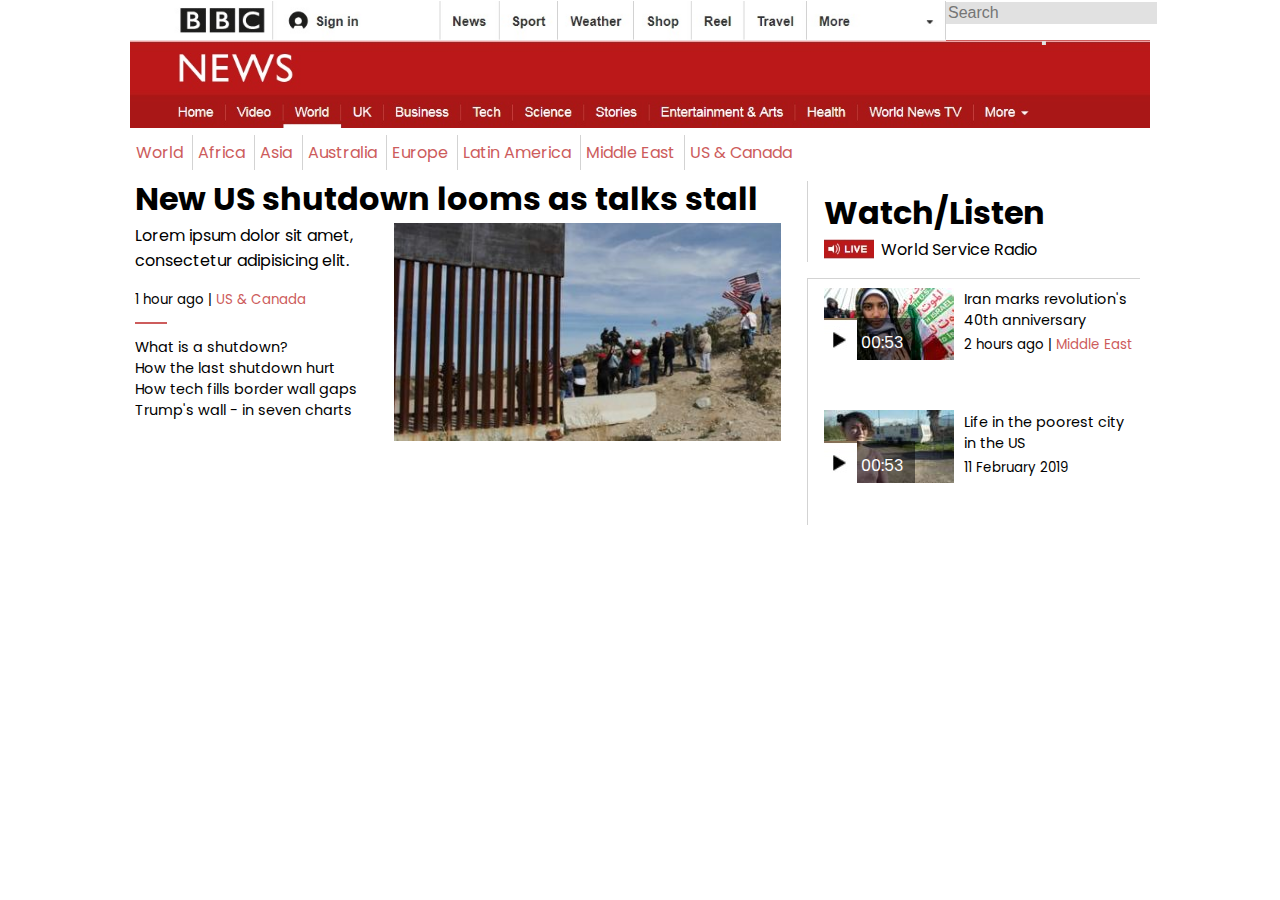
<file: D21125387-HTML-TEST-1/index.html>
<!DOCTYPE html>
<!--
    Author: D21125387
    Credits: LineAwesome, Icons8 <- used for search and clock icons in this project
-->
<html lang="en">
<head>
    <meta charset="UTF-8">
    <title>D21125387 - HTML TEST 1</title>
    <link rel="stylesheet" href="style.css">
    <link rel="stylesheet" href="https://maxst.icons8.com/vue-static/landings/line-awesome/line-awesome/1.3.0/css/line-awesome.min.css">
</head>
<body>
<!-- Top to bottom -->
    <div class="container d-flex flex-dir-column poppins">
        <div class="topbanner">
            <div class="d-flex flex-dir-row align-items-center justify-content-center">
                <div class="topbanner-image">
                    <img src="assets/img/topbanner.jpg" alt="Top banner" class="image-fluid">
                </div>
                <div class="topbanner-form">
                    <form action="">
                        <label for="search"></label><input type="text" name="search" id="search" placeholder="Search">
                        <button type="submit" style="transform: translateX(-100%)"><i class="las la-search"></i></button>
                    </form>
                </div>
            </div>
        </div>
        <div class="lowerbanner">
            <img src="assets/img/lowbanner.jpg" alt="Low banner" class="image-fluid">
        </div>
        <div class="breadcrumb">
            <ul>
                <li><a href="#">World</a></li>
                <li><a href="#">Africa</a></li>
                <li><a href="#">Asia</a></li>
                <li><a href="#">Australia</a></li>
                <li><a href="#">Europe</a></li>
                <li><a href="#">Latin America</a></li>
                <li><a href="#">Middle East</a></li>
                <li><a href="#">US & Canada</a></li>
            </ul>
        </div>
        <div class="row d-flex flex-dir-row">
            <section class="main">
                <h1>New US shutdown looms as talks stall</h1>
                <article>
                    <div class="row d-flex flex-dir-row">
                        <div class="article-text">
                            <p>Lorem ipsum dolor sit amet, consectetur adipisicing elit.</p>
                            <p><small><span class="clock"><i class="las la-clock"></i></span> 1 hour ago | <a href="#">US & Canada</a></small></p>
                            <span class="underline" style="transform: translateY(-100%)">&nbsp;&nbsp;&nbsp;&nbsp;&nbsp;&nbsp;&nbsp;&nbsp;</span>
                            <div class="widget-links">
                            <ul>
                                <li><a href="#">What is a shutdown?</a></li>
                                <li><a href="#">How the last shutdown hurt</a></li>
                                <li><a href="#">How tech fills border wall gaps</a></li>
                                <li><a href="#">Trump's wall - in seven charts</a></li>
                            </ul>
                        </div>
                        </div>
                        <div class="article-image">
                            <img src="assets/img/mainnews.jpg" alt="Main news" class="image-fluid">
                        </div>
                    </div>
                </article>
            </section>
            <section class="sidebar d-flex flex-dir-column">
                <div class="widget-1">
                    <div class="widget-item">
                        <h1>Watch/Listen</h1>
                        <div class="d-flex flex-dir-row align-items-center">
                            <img src="assets/img/live.jpg" alt="Live" class="align-items-center live">
                            <p style="margin-left: 2.5%">World Service Radio</p>
                        </div>
                    </div>
                </div>
                <div class="widget-2">
                    <div class="row">
                        <div class="widget-item">
                            <div class="widget-image d-flex flex-dir-column justify-content-center">
                                <img src="assets/img/video1.jpg" alt="Video 1">
                                <div class="play-arrow" style="height: 42px;">
                                    <img src="assets/img/arrow.jpg" alt="Play arrow" style="display: inline-block">
                                    <p style="display: inline-block; color: white; transform: translateY(-50%)">00:53</p>
                                </div>
                            </div>
                            <div class="widget-text">
                                <p>Iran marks revolution's 40th anniversary</p>
                                <p><small><span class="clock"><i class="las la-clock"></i></span> 2 hours ago | <a href="#">Middle East</a></small></p>
                            </div>
                        </div>
                        <div class="widget-item">
                            <div class="widget-image d-flex flex-dir-column justify-content-center">
                                <img src="assets/img/video2.jpg" alt="Video 2">
                                <div class="play-arrow" style="height: 42px;">
                                    <img src="assets/img/arrow.jpg" alt="Play arrow" style="display: inline-block">
                                    <p style="display: inline-block; color: white; transform: translateY(-50%)">00:53</p>
                                </div>
                            </div>
                            <div class="widget-text">
                                <p>Life in the poorest city in the US</p>
                                <p><small><span class="clock"><i class="las la-clock"></i></span> 11 February 2019</small></p>
                            </div>
                        </div>
                    </div>
                </div>
            </section>
        </div>
    </div>
</body>
</html>
</file>
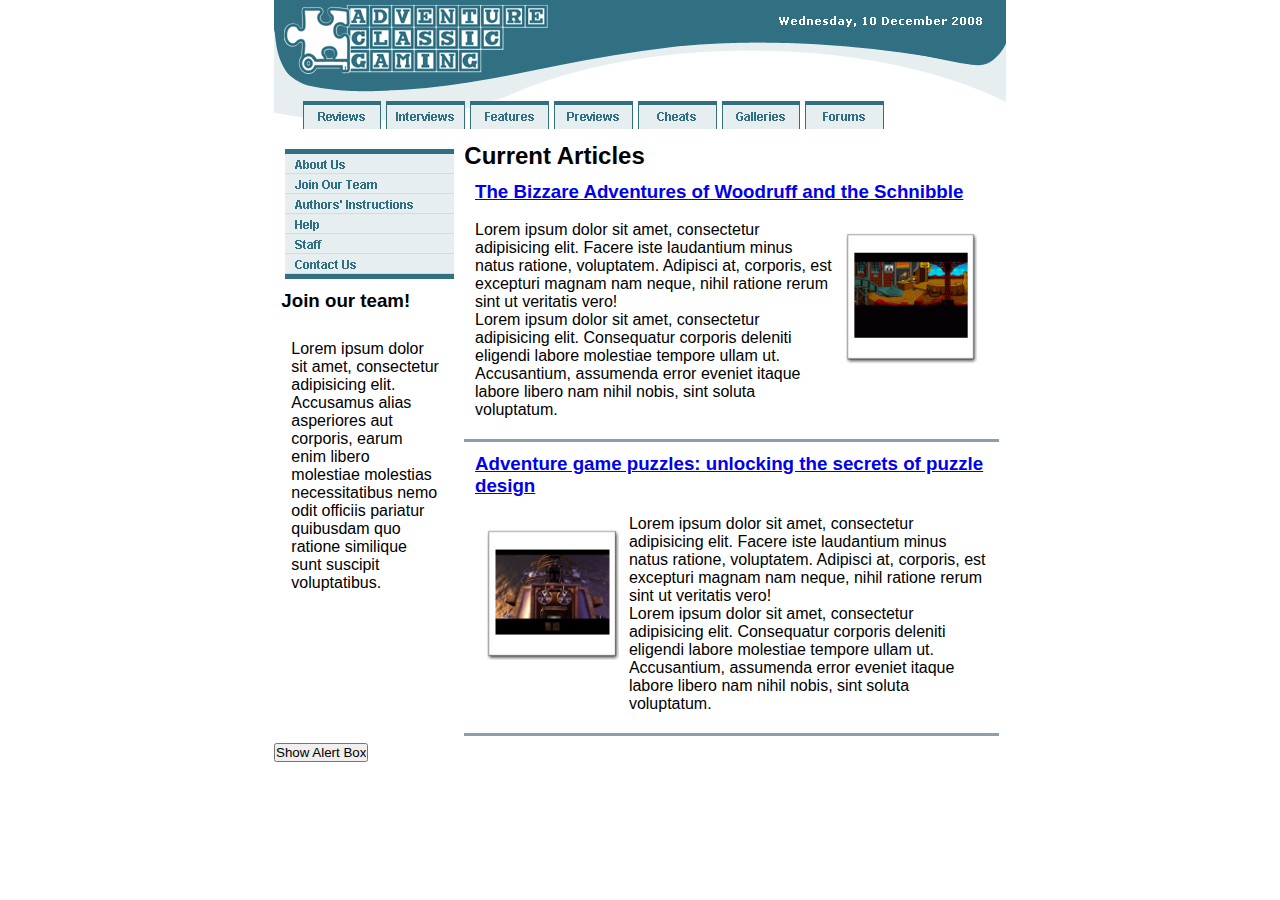
<file: Lab5/index.html>
<!DOCTYPE html>
<html lang="en">
<head>
    <meta charset="UTF-8">
    <title>Lab5</title>
    <link rel="stylesheet" href="lab5.css">
</head>
<body>
    <div class="container">
        <div class="image">
            <img src="banner.gif" alt="">
        </div>
        <div class="row">
            <div class="sidebar">
                <div class="image">
                    <img src="sidemenu.gif" alt="">
                </div>
                <div class="content">
                    <h3>Join our team!</h3>
                    <br>
                    <p>Lorem ipsum dolor sit amet, consectetur adipisicing elit. Accusamus alias asperiores aut corporis, earum enim libero molestiae molestias necessitatibus nemo odit officiis pariatur quibusdam quo ratione similique sunt suscipit voluptatibus.</p>
                </div>
            </div>
            <div class="article">
                <h2>Current Articles</h2>
                <article class="mb-2">
                    <div class="row">
                        <h3><a href="#">The Bizzare Adventures of Woodruff and the Schnibble</a></h3><br>
                        <div class="article-content">
                            <p>Lorem ipsum dolor sit amet, consectetur adipisicing elit. Facere iste laudantium minus natus ratione, voluptatem. Adipisci at, corporis, est excepturi magnam nam neque, nihil ratione rerum sint ut veritatis vero!</p>
                            <p>Lorem ipsum dolor sit amet, consectetur adipisicing elit. Consequatur corporis deleniti eligendi labore molestiae tempore ullam ut. Accusantium, assumenda error eveniet itaque labore libero nam nihil nobis, sint soluta voluptatum.</p>
                        </div>
                        <div class="article-img">
                            <img src="image1.gif" alt="">
                        </div>
                        </div>
                </article>
                <article class="mb-2">
                    <div class="row-reverse">
                        <h3><a href="#">Adventure game puzzles: unlocking the secrets of puzzle design</a></h3><br>
                        <div class="article-content">
                            <p>Lorem ipsum dolor sit amet, consectetur adipisicing elit. Facere iste laudantium minus natus ratione, voluptatem. Adipisci at, corporis, est excepturi magnam nam neque, nihil ratione rerum sint ut veritatis vero!</p>
                            <p>Lorem ipsum dolor sit amet, consectetur adipisicing elit. Consequatur corporis deleniti eligendi labore molestiae tempore ullam ut. Accusantium, assumenda error eveniet itaque labore libero nam nihil nobis, sint soluta voluptatum.</p>
                        </div>
                        <div class="article-img">
                            <img src="image2.gif" alt="">
                        </div>
                    </div>
                </article>
            </div>
        </div>
    </div>

    <div class="container">
        <input type="button" ondblclick="myFunc()" value="Show Alert Box"/>
    </div>
    <script>
        function myFunc(){
            alert("Hello! I am an alert box only shown when you double click the button!");
        }
    </script>
</body>
</html>
</file>
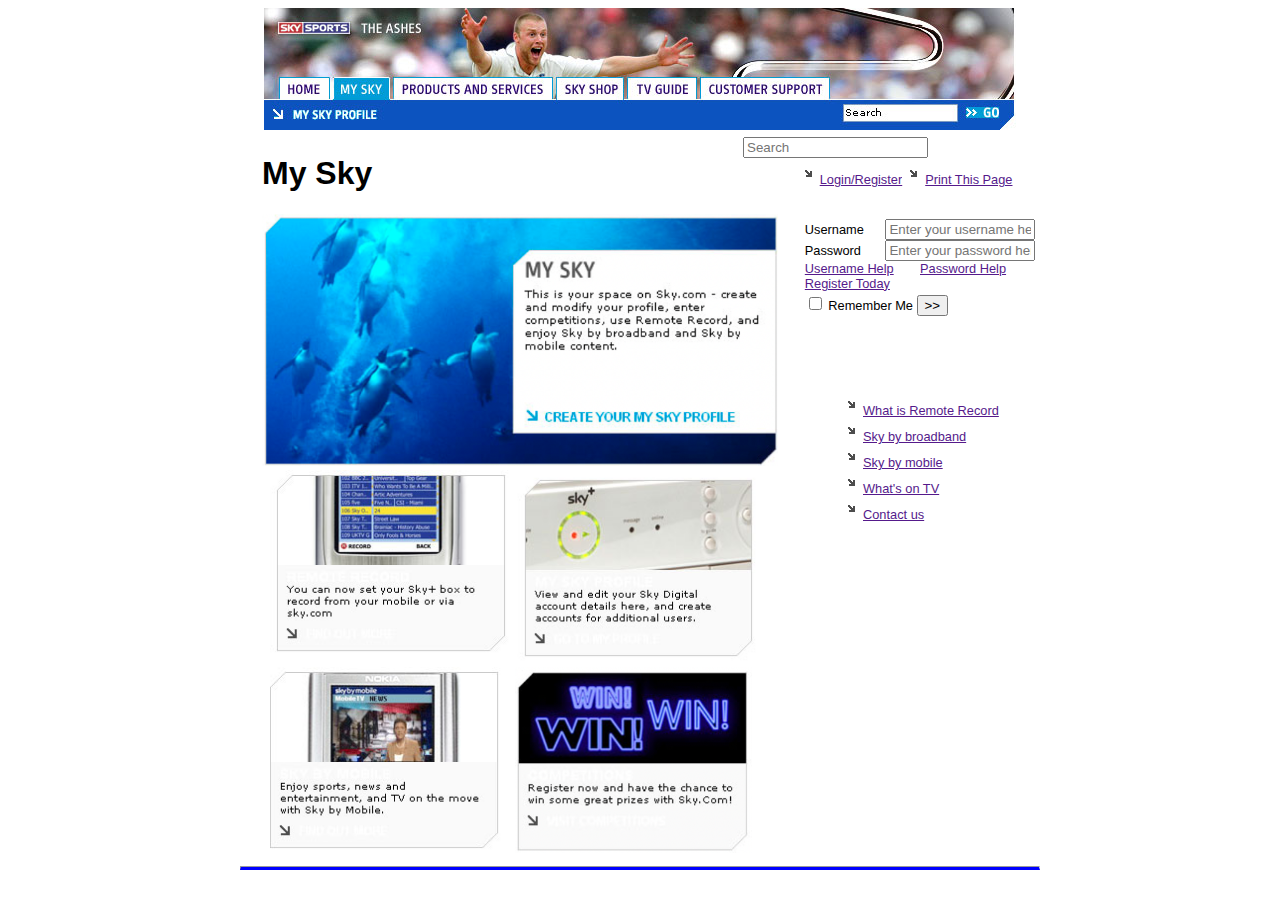
<file: Lab6/index.html>
<!DOCTYPE html>
<html lang="en">
<head>
    <meta charset="UTF-8">
    <title>Title</title>
    <link rel="stylesheet" href="style.css">
</head>
<body>
    <div class="container">
        <div class="search">
            <div class="image">
                <img src="top_nav.jpg" alt="">
            </div>
            <label>
                <input type="text" name="search" id="search" placeholder="Search">
            </label>
        </div>
        <div class="content-header">
            <div class="title">
                <h1>My Sky</h1>
            </div>
            <div class="header-widget">
                <div class="header-widget-item">
                    <a href=""><img src="arrow.gif" alt="">Login/Register</a>
                </div>
                <div class="header-widget-item">
                    <a href=""><img src="arrow.gif" alt="">Print This Page</a>
                </div>
            </div>
        </div>
        <div class="main-wrapper">
            <section class="content">
                <article>
                    <img src="article1.png" alt="">
                </article>
                <div class="content-items">
                <div class="content-item">
                    <div class="image">
                        <img src="block_1.jpg" alt="">
                    </div>
                </div>
                <div class="content-item">
                    <div class="image">
                        <img src="block_2.jpg" alt="">
                    </div>
                </div>
                <div class="content-item">
                    <div class="image">
                        <img src="block_3.jpg" alt="">
                    </div>
                </div>
                    <div class="content-item">
                        <div class="image">
                            <img src="block4.png" alt="" style="padding: 0 5px; margin: auto;">
                        </div>
                    </div>
            </div>
            </section>
            <section class="sidebar">
                <div class="login-form">
                    <form>
                        <div class="username">
                            <label for="username">Username </label><input type="text" name="username" id="username" placeholder="Enter your username here" required>
                        </div>
                        <div class="password">
                            <label for="username">Password </label><input type="password" name="password" id="password" placeholder="Enter your password here" required>
                        </div>
                        <div class="links">
                            <a href="">Username Help</a>
                            <a href="">Password Help</a>
                            <a href="">Register Today</a>
                        </div>
                        <div class="remember">
                            <input type="checkbox" name="remember" id="remember"><label for="remember"> Remember Me</label>
                            <input type="submit" name="submit" value=">>">
                        </div>
                    </form>
                </div>
                <div class="morelinks">
                    <ul>
                        <li><a href=""><img src="arrow.gif" alt="">What is Remote Record</a></li>
                        <li><a href=""><img src="arrow.gif" alt="">Sky by broadband</a></li>
                        <li><a href=""><img src="arrow.gif" alt="">Sky by mobile</a></li>
                        <li><a href=""><img src="arrow.gif" alt="">What's on TV</a></li>
                        <li><a href=""><img src="arrow.gif" alt="">Contact us</a></li>
                    </ul>
                </div>
            </section>
        </div>
        <hr style="outline: none; border-bottom: 3px solid blue">
    </div>
</body>
</html>
</file>
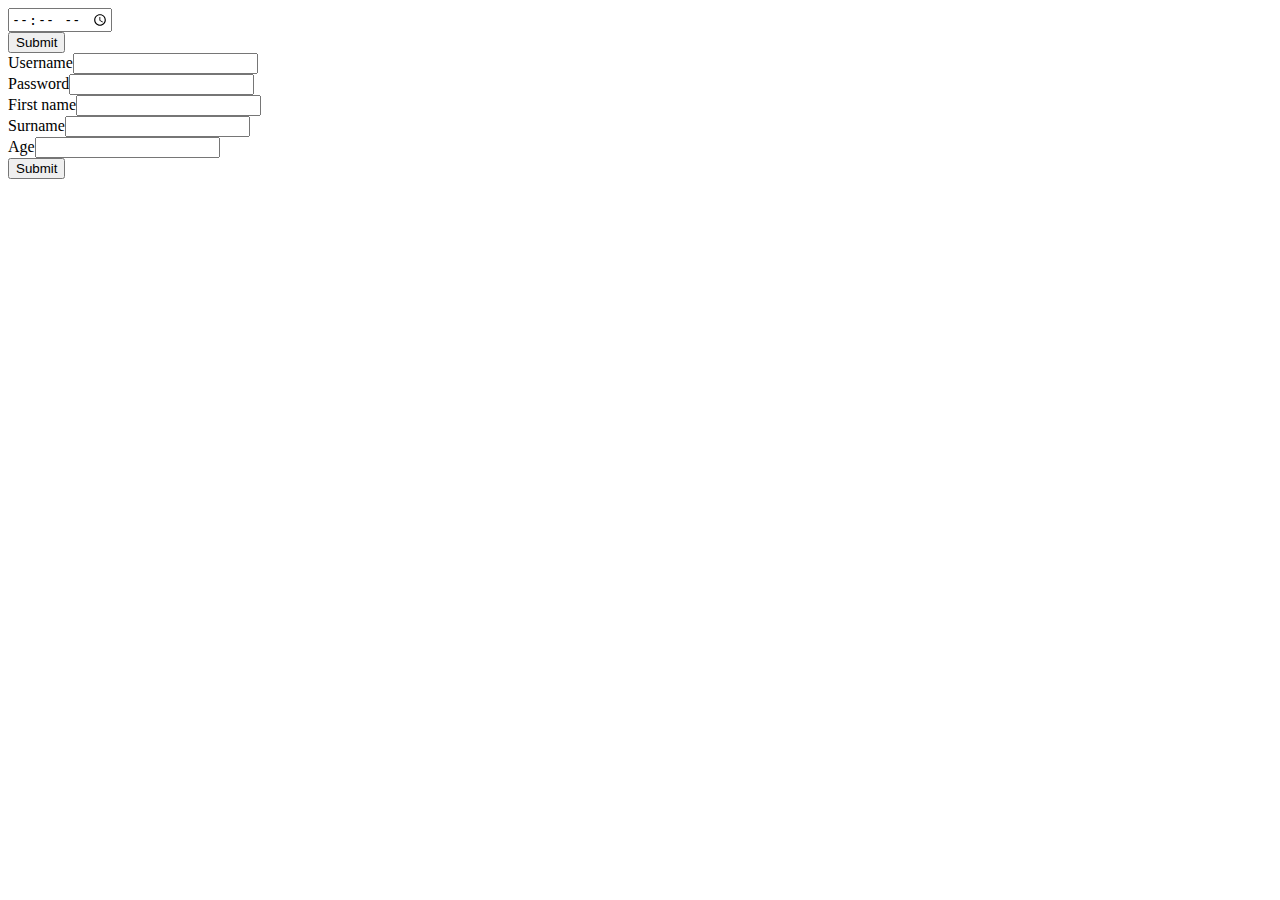
<file: Lab8/index.html>
<!DOCTYPE html>
<html lang="en">
<head>
    <meta charset="UTF-8">
    <title>Title</title>
</head>
<body>
<form action="date.php" method="post">
    <label>
        <input type="time" name="time" id="time" >
    </label><br>
  <input type="submit">
</form>

<form action="database.php" method="post">
    <label for="username">Username</label><input type="text" name="username" id="username"><br>
    <label for="password">Password</label><input type="password" name="password" id="password"><br>
    <label for="fname">First name</label><input type="text" name="fname" id="fname"><br>
    <label for="sname">Surname</label><input type="text" name="sname" id="sname"><br>
    <label for="age">Age</label><input type="number" name="age" id="age"><br>
    <input type="submit">
</form>

</body>
</html>
</file>
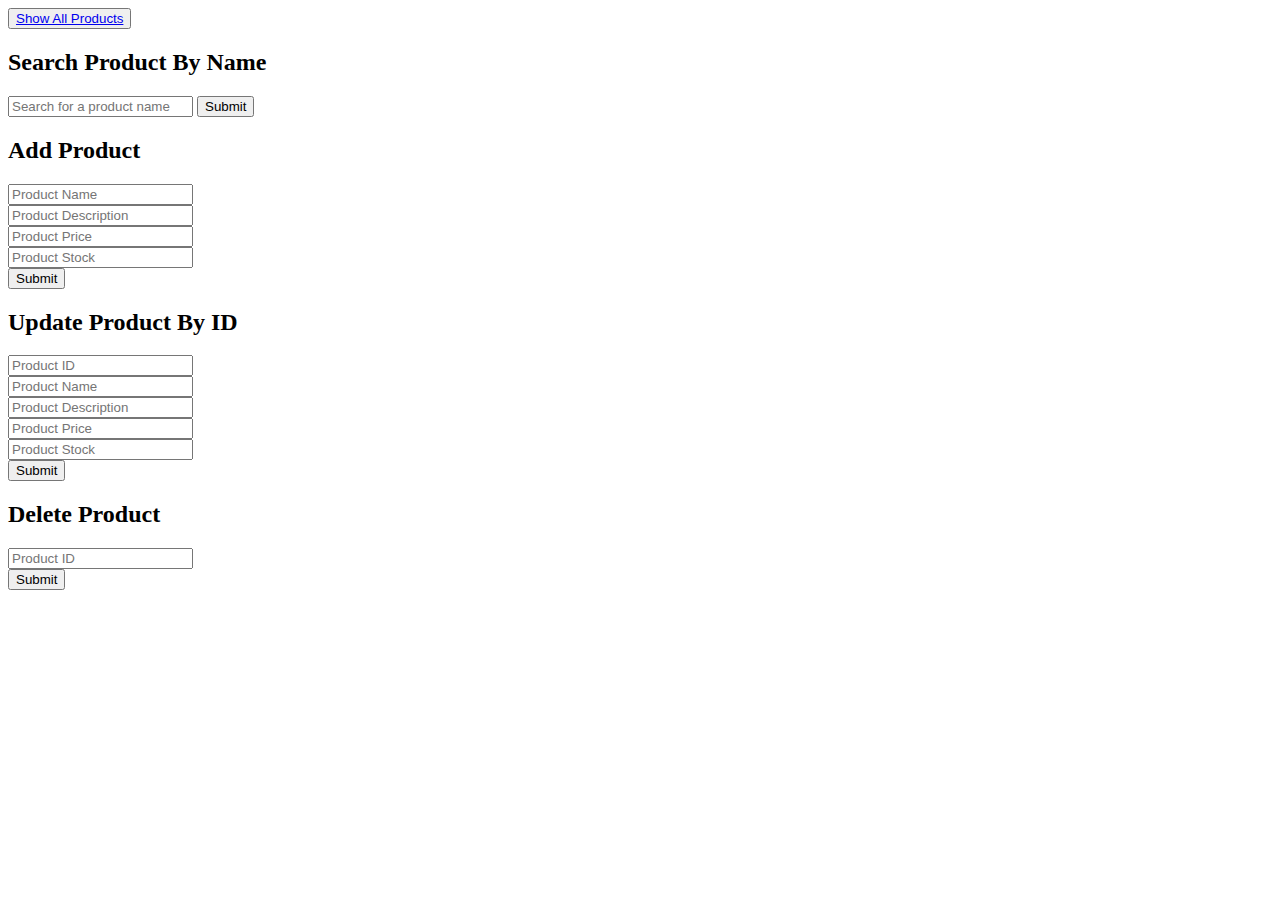
<file: Lab9/index.html>
<!DOCTYPE html>
<html lang="en">
<head>
    <meta charset="UTF-8">
    <title>Lab9</title>
</head>
<body>

<button><a href="showproducts.php">Show All Products</a></button>

<h2>Search Product By Name</h2>
<form action="showproduct.php" method="post">
    <label for="showproduct_pname"></label><input type="text" name="showproduct_pname" id="showproduct_pname" placeholder="Search for a product name">
    <input type="submit">
</form>

<h2>Add Product</h2>
<form action="addproduct.php" method="post">
    <label for="addproduct_pname"></label><input type="text" name="addproduct_pname" id="addproduct_pname" placeholder="Product Name"><br>
    <label for="addproduct_description"></label><input type="text" name="addproduct_description" id="addproduct_description" placeholder="Product Description"><br>
    <label for="addproduct_price"></label><input type="number" name="addproduct_price" id="addproduct_price" placeholder="Product Price"><br>
    <label for="addproduct_stock"></label><input type="number" name="addproduct_stock" id="addproduct_stock" placeholder="Product Stock"><br>
    <input type="submit">
</form>

<h2>Update Product By ID</h2>
<form action="updateproduct.php" method="post">
    <input type="text" name="updateproduct_id" id="updateproduct_id" placeholder="Product ID" required><br>
    <input type="text" name="updateproduct_pname" id="updateproduct_pname" placeholder="Product Name"><br>
    <input type="text" name="updateproduct_description" id="updateproduct_description" placeholder="Product Description"><br>
    <input type="text" name="updateproduct_price" id="updateproduct_price" placeholder="Product Price"><br>
    <input type="text" name="updateproduct_stock" id="updateproduct_stock" placeholder="Product Stock"><br>
    <input type="submit">
</form>

<h2>Delete Product</h2>
<form action="deleteproduct.php" method="post">
    <input type="text" name="deleteproduct_id" id="deleteproduct_id" placeholder="Product ID"><br>
    <input type="submit">
</form>

</body>
</html>
</file>
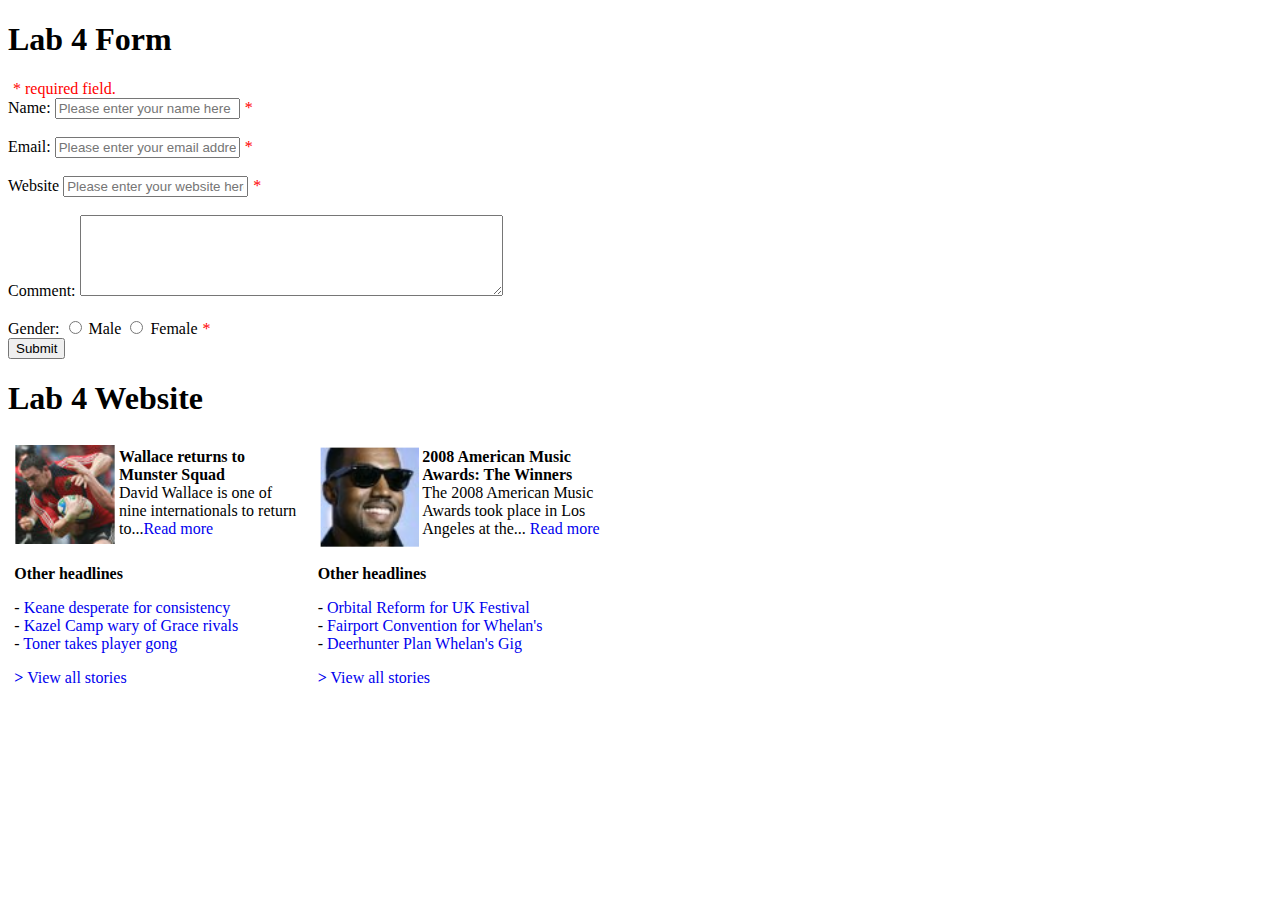
<file: Lab4/lab4.html>
<!DOCTYPE html>
<html lang="en">
<head>
    <meta charset="UTF-8">
    <title>Lab 4</title>
    <link rel="stylesheet" href="lab4.css">
</head>
<body>
<form>
    <h1>Lab 4 Form</h1>
    <p class="required">* required field.</p>
    <label for="fname">Name:</label>
    <input type="text" id="fname" name="fname" placeholder="Please enter your name here" required><span class="required">*</span><br><br>
    <label for="email">Email:</label>
    <input type="text" id="email" name="email" placeholder="Please enter your email address here" required><span class="required">*</span><br><br>
    <label for="website">Website</label>
    <input type="text" id="website" name="website" placeholder="Please enter your website here" required><span class="required">*</span><br><br>
    <label for="comment">Comment:</label>
    <textarea id="comment" name="comment" rows="5" cols="50"></textarea><br><br>

    <span>Gender:</span>
    <input type="radio" id="male" name="gender" value="HTML">
    <label for="male">Male</label>
    <input type="radio" id="female" name="gender" value="CSS">
    <label for="female">Female</label><span class="required">*</span><br>
    <input type="submit" value="Submit">
</form>

<h1>Lab 4 Website</h1>
<div class="container">
    <div class="headline">
        <div class="headline-img">
            <img src="LAB4_ireland.com_small_2.png" alt="">
        </div>
        <div class="headline-content">
            <h4>Wallace returns to Munster Squad</h4>
            <p>David Wallace is one of nine internationals to return to...<a href="#">Read more</a></p>
        </div>
    </div>
    <div class="headline">
        <div class="headline-img">
            <img src="LAB4_ireland.com_small_1.png" alt="">
        </div>
        <div class="headline-content">
            <h4>2008 American Music Awards: The Winners</h4>
            <p>The 2008 American Music Awards took place in Los Angeles at the... <a href="#">Read more</a></p>
        </div>
    </div>
    <div class="headline">
        <p><strong>Other headlines</strong></p>
        <ul>
            <li><a href="#">Keane desperate for consistency</a></li>
            <li><a href="#">Kazel Camp wary of Grace rivals</a></li>
            <li><a href="#">Toner takes player gong</a></li>
        </ul>
        <a href="#"><strong>></strong> View all stories</a>
    </div>
    <div class="headline">
        <p><strong>Other headlines</strong></p>
        <ul>
            <li><a href="#">Orbital Reform for UK Festival</a></li>
            <li><a href="#">Fairport Convention for Whelan's</a></li>
            <li><a href="#">Deerhunter Plan Whelan's Gig</a></li>
        </ul>
        <a href="#"><strong>></strong> View all stories</a>
    </div>
</div>
</body>
</html>
</file>
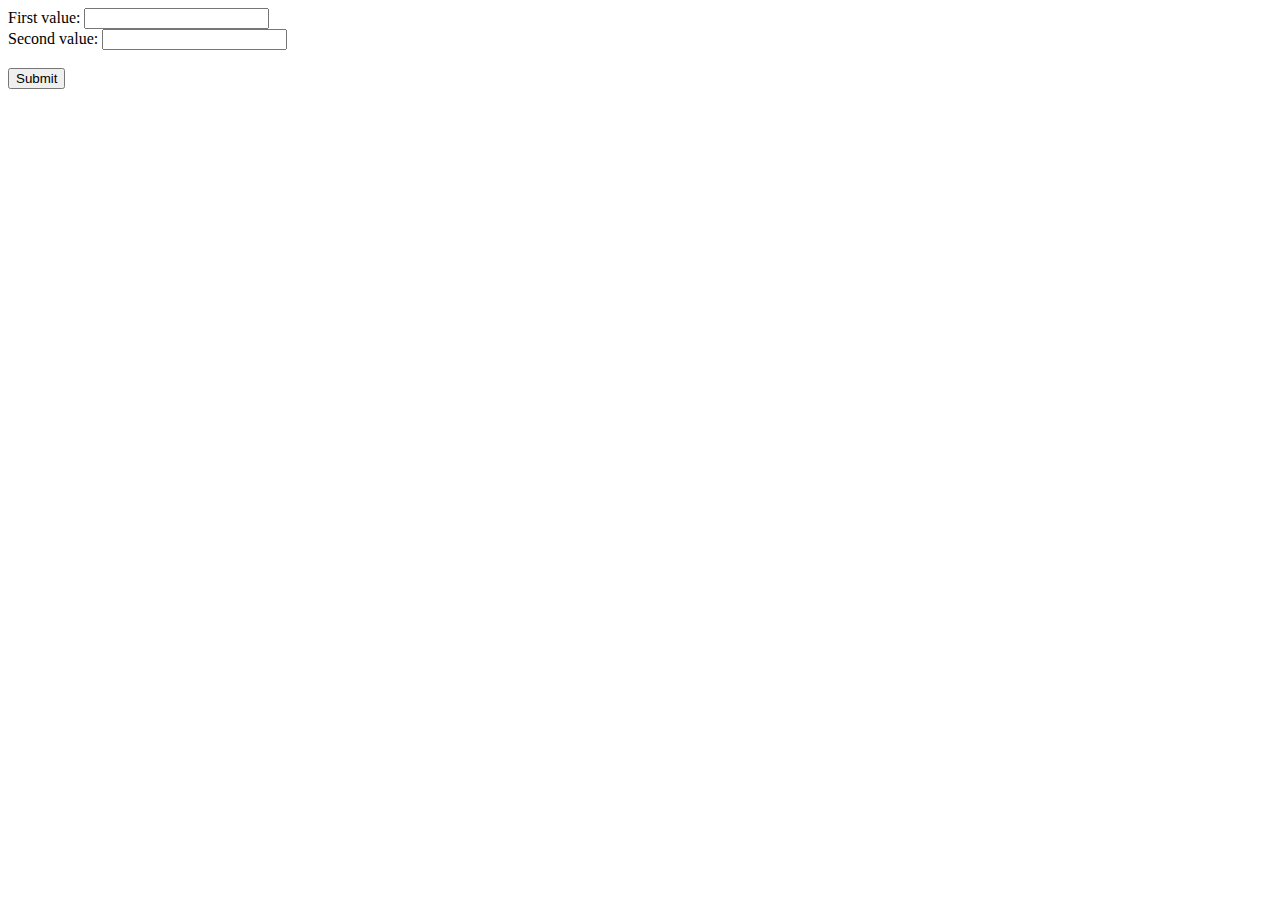
<file: Lab7/form.html>
<!DOCTYPE html>
<html lang="en">
<head>
    <meta charset="UTF-8">
    <title>Title</title>
</head>
<body>
    <form action="index.php" method="post">
        First value: <label>
        <input type="number" name="x">
    </label><br>
        Second value: <label>
        <input type="number" name="y">
    </label><br>
        <br>
        <input type="submit">
        <br>
    </form>
</body>
</html>
</file>
<file: D21125387-HTML-TEST-1/style.css>
@import url('https://fonts.googleapis.com/css2?family=Poppins&display=swap');

*, *:before, *:after {
    box-sizing: border-box;
    margin: 0;
    padding: 0;
}

a {
    text-decoration: none;
    color: indianred;
}

.image-fluid {
    width: 100%;
}

.poppins {
    font-family: 'Poppins', sans-serif;
}

.container {
    max-width: 1020px;
    margin: auto;
}

.vh-100 {
    height: 100vh;
}

.vh-100-p {
    height: 100%;
}

.d-flex {
    display: flex;
}

.d-block {
    display: block;
}

.flex-dir-column {
    flex-direction: column;
}

.flex-dir-row {
    flex-direction: row;
}

.justify-content-center {
    justify-content: center;
}

.align-items-center {
    align-items: center;
}

.row {
    width: 100%;
}

.breadcrumb ul {
    list-style: none;
}

.breadcrumb ul li {
    display: inline-block;
    padding: 0.5%;
    border-left: lightgray solid 1px;
}

.breadcrumb ul li:first-child {
    border-left: transparent solid 1px !important;
}

.breadcrumb ul li:last-child {
    border-right: transparent solid 1px !important;
}

.main {
    width: 65%;
    padding: 0.5%;
}

.main h1 {
    font-size: 2em;
}

.sidebar {
    width: 35%;
    padding: 1%;
    margin-left: 1%;
}

.article-text {
    width: 40%;
}

.article-image {
    width: 60%;
}

.widget-1 {
    border-left: lightgray solid 1px;
    margin-bottom: 5%;
}

.widget-2 {
    border-top: lightgray solid 1px;
    border-left: lightgray solid 1px;
}

.widget-item {
    display: flex;
    margin: 2.5% 0 0 5%;
}

.widget-item p:first-child {
    font-size: 0.9em;
}

.widget-1 .widget-item {
    display: block !important;
}

.widget-text {
    padding: 0.5%;
    margin-left: 2.5%;
}

.play-arrow {
    transform: translateY(-100%);
    width: 70%;
    background: rgba(0,0,0,0.5);
}

.topbanner {
    height: 40.8px;
    border-bottom: indianred solid 1px;
}

.topbanner-image {
    width: 80%;
}

.topbanner-form {
    text-align: center;
    width: 20%;
}

.topbanner-form input, .topbanner-form button {
    outline: none !important;
    border: none;
    font-size: 1em;
    background: rgb(225, 225, 225);
    padding: 1%;
}

.topbanner-form button {
    cursor: pointer;
}

.widget-links {
    margin-top: 10%;
}

.widget-links ul {
    list-style: none;
    font-size: 0.9em;
}

.widget-links ul li a {
    color: black;
}

.article-text p {
    margin-bottom: 5%;
}

span.underline {
    border-bottom: indianred solid 2px;
    transform: translateY(-125%);
    display: inline-block;
    position: absolute;
}

.live {
    max-height: 1.25em;
}
</file>
<file: Lab5/lab5.css>
*, *::before, *::after {
    box-sizing: border-box;
    margin: 0;
    padding: 0;
}

body {
    font-family: "Roboto Thin", sans-serif;
}

.container {
    margin: auto;
    max-width: 732px;
}

.image {
    width: 100%;
    height: auto;
}

.row {
    float: left;
    width: 100%;
}

.row-reverse {
    float: left;
    width: 100%;
}

.row-reverse > div {
    float: right !important;
}

.sidebar {
    width: 25%;
    float: left;
    padding: 1%;
}

.sidebar .content h2 {
    padding: 10px 10px 10px 0;
}

.sidebar .content p {
    padding: 10px;
}

.article {
    width: 75%;
    float: left;
    padding: 1%;
}

article {
    float: left;
    width: 100%;
    border-bottom: 3px solid rgba(99, 124, 139, 0.73);
}

.article-content {
    float: left;
    width: 70%;
}

.article-img {
    margin: auto;
    float: left;
    width: 30%;
    padding: 2%;
}

.article-img img {
    margin: auto;
    text-align: center;
    width: 100%;
    height: auto;
}

article .row, article .row-reverse {
    padding: 2% 2% 20px 2%;
}
</file>
<file: Lab6/style.css>
*, *::before, *::after {
    box-sizing: border-box;
}

body {
    font-family: "Roboto Light", sans-serif;
}

.container {
    max-width: 800px;
    margin: auto;
}

.image {
    width: 100%;
    display: block;
}

.title, .content {
    width: 70%;
}

.header-widget, .sidebar {
    width: 30%;
}

.header-widget {
    display: flex;
    justify-content: center;
    align-items: center;
    font-size: 0.8em;
}

.title img {
}

.content-header, .content {
    padding: 0 22px !important;
    display: flex;
}

.content {
    display: flex;
    flex-direction: column;
}

.main-wrapper {
    display: flex;
}

.content article img {
    width: 100%;
    height: auto;
    object-fit: cover;
    margin: auto;
}

.login-form {
    padding: 2%;
    display: flex;
    justify-content: center;
    font-size: 0.8em;
}

.login-form div {
    margin: 0;
    padding: 0;
}

.username, .password {
    display: flex;
}

.username label, .password label {
    min-width: 35%;
    align-self: center;
}

.username input, .password input {
    width: 65%;
}

.links {
    display: inline-block;
}

.links a {
    width: 50%;
    float: left;
}

.content-items {
    display: inline-block;
}

.content-item {
    display: inline-block;
    float: left;
    width: 48%;
}

.content-item .image img {
    width: 100%;
}

.morelinks {
    margin-top: 30%;
}

.morelinks ul {
    list-style: none;
    font-size: 0.8em;
}

#search {
    position: absolute;
    bottom: 82.5%;
    right: 27.5%;
}
</file>
<file: Lab4/lab4.css>
.required {
    color: red;
    margin-left: 5px;
}

.container {
    width: 50%;
}

.headline {
    width: 46%;
    padding: 1%;
    float: left;
}

.headline-img {
    float: left;
    width: 35%;
}

.headline-img img {
    width: 100%;
    height: auto;
}

.headline-content {
    float: left;
    width: 61%;
    padding: 1%;
}

.headline-content h4, p {
    margin: 0;
}

.headline ul {
    list-style: none;
    margin-left: 0;
    padding-left: 0;
}

.headline ul > li:before {
    content: "- "
}

.headline a {
    text-decoration: none;
}
</file>
